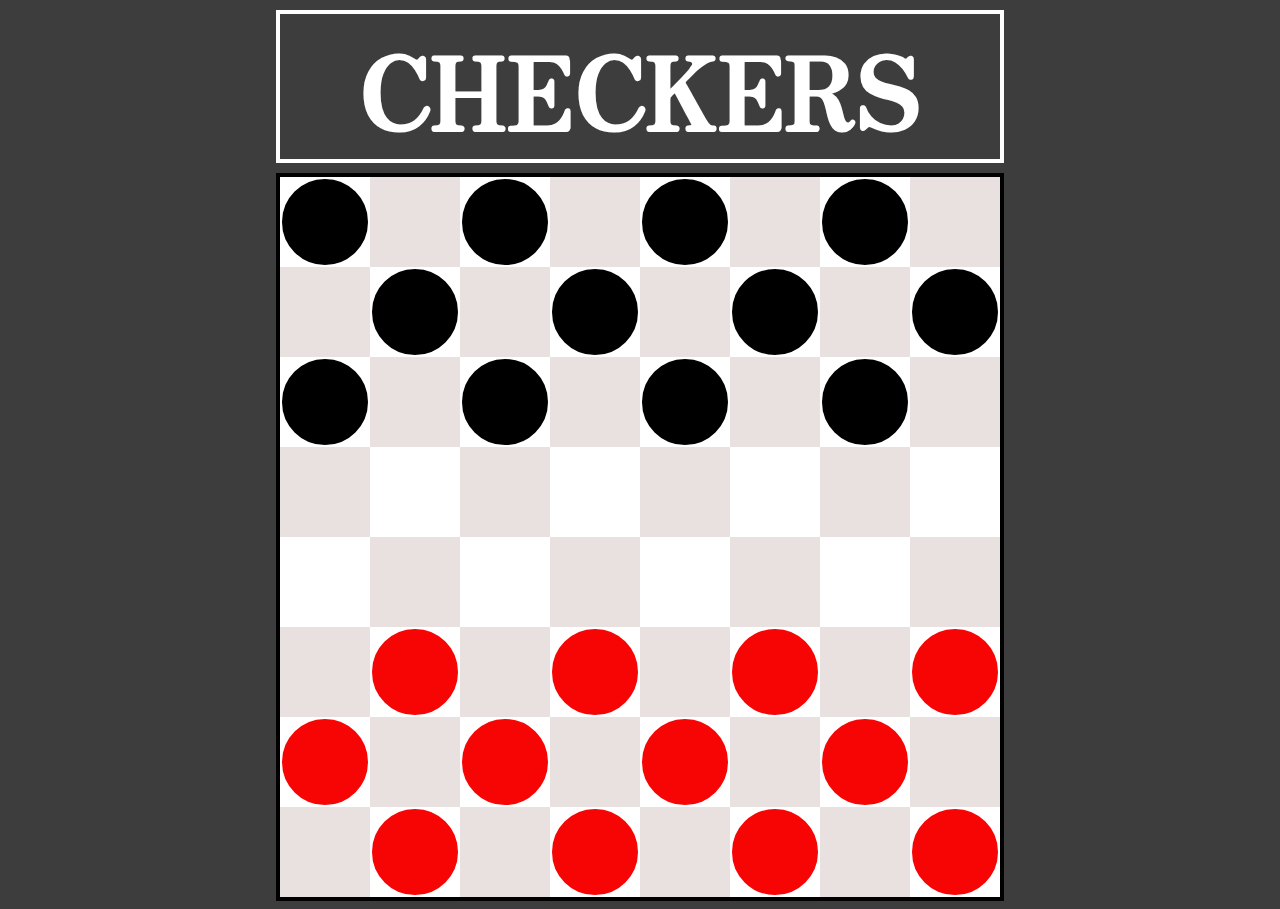
<file: index.html>
<!DOCTYPE html>
<html lang="en">
<head>
    <meta charset="UTF-8">
    <meta http-equiv="X-UA-Compatible" content="IE=edge">
    <meta name="viewport" content="width=device-width, initial-scale=1.0">
    <link rel="stylesheet" type="text/css" href="style.css">
    <title>Document</title>
</head>
<body>
    <h1>CHECKERS</h1>
    <section class= board>
        <div class= 'light-square' id= 'a1'></div>
        <div class= 'dark-square'></div>
        <div class= 'light-square'id= 'a3'></div>
        <div class= 'dark-square'></div>
        <div class= 'light-square'id= 'a5'></div>
        <div class= 'dark-square'></div>
        <div class= 'light-square'id= 'a7'></div>
        <div class= 'dark-square'></div>
        <div class= 'dark-square'></div>
        <div class= 'light-square'id= 'b2'></div>
        <div class= 'dark-square'></div>
        <div class= 'light-square'id= 'b4'></div>
        <div class= 'dark-square'></div>
        <div class= 'light-square'id= 'b6'></div>
        <div class= 'dark-square'></div>
        <div class= 'light-square'id= 'b8'></div>
        <div class= 'light-square'id= 'c1'></div>
        <div class= 'dark-square'></div>
        <div class= 'light-square'id= 'c3'></div>
        <div class= 'dark-square'></div>
        <div class= 'light-square'id= 'c5'></div>
        <div class= 'dark-square'></div>
        <div class= 'light-square'id= 'c7'></div>
        <div class= 'dark-square'></div>
        <div class= 'dark-square'></div>
        <div class= 'light-square'id= 'd2'></div>
        <div class= 'dark-square'></div>
        <div class= 'light-square'id= 'd4'></div>        
        <div class= 'dark-square'></div>
        <div class= 'light-square'id= 'd6'></div>
        <div class= 'dark-square'></div>
        <div class= 'light-square'id= 'd8'></div>
        <div class= 'light-square'id= 'e1'></div>
        <div class= 'dark-square'></div>
        <div class= 'light-square'id= 'e3'></div>
        <div class= 'dark-square'></div>
        <div class= 'light-square'id= 'e5'></div>
        <div class= 'dark-square'></div>
        <div class= 'light-square'id= 'e7'></div>
        <div class= 'dark-square'></div>
        <div class= 'dark-square'></div>
        <div class= 'light-square'id= 'f2'></div>
        <div class= 'dark-square'></div>
        <div class= 'light-square'id= 'f4'></div>
        <div class= 'dark-square'></div>
        <div class= 'light-square'id= 'f6'></div>
        <div class= 'dark-square'></div>
        <div class= 'light-square'id= 'f8'></div>
        <div class= 'light-square'id= 'g1'></div>
        <div class= 'dark-square'></div>
        <div class= 'light-square'id= 'g3'></div>
        <div class= 'dark-square'></div>
        <div class= 'light-square'id= 'g5'></div>
        <div class= 'dark-square'></div>
        <div class= 'light-square'id= 'g7'></div>
        <div class= 'dark-square'></div>
        <div class= 'dark-square'></div>
        <div class= 'light-square'id= 'h2'></div>
        <div class= 'dark-square'></div>
        <div class= 'light-square'id= 'h4'></div>
        <div class= 'dark-square'></div>
        <div class= 'light-square'id= 'h6'></div>
        <div class= 'dark-square'></div>
        <div class= 'light-square'id= 'h8'></div>

    </section>
</body>
<script src="index.js"></script>
</html>
</file>
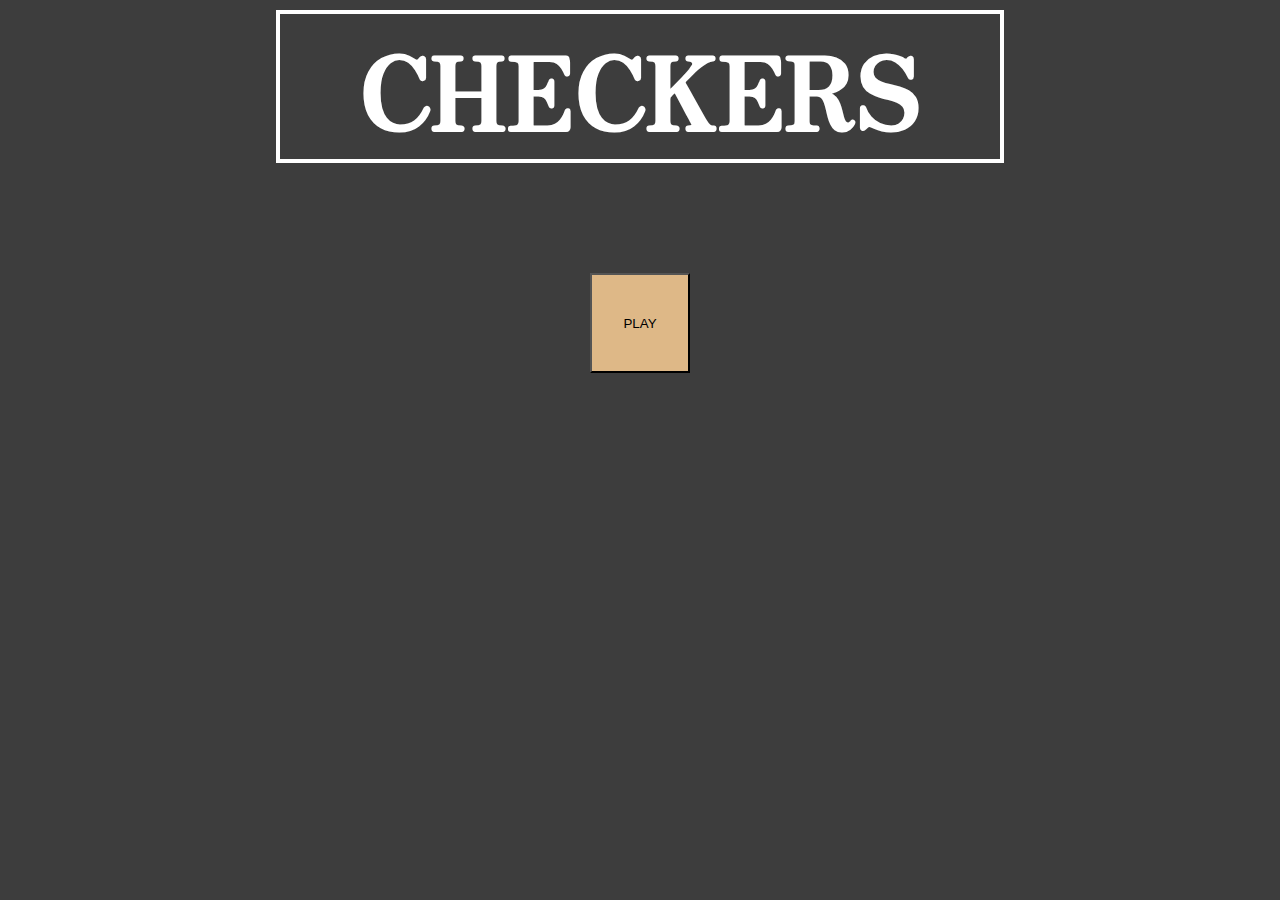
<file: landing_page.html>
<!DOCTYPE html>
<html lang="en">
<head>
    <meta charset="UTF-8">
    <meta http-equiv="X-UA-Compatible" content="IE=edge">
    <meta name="viewport" content="width=device-width, initial-scale=1.0">
    <link rel="stylesheet" type="text/css" href="landing_page.css">
    <title>Document</title>
</head>
<body>
    <h1>CHECKERS</h1>
    <div>
        <button class="play" 
        onclick="window.location.href = 'https://cut-elbow.surge.sh/';">
            PLAY
        </button>
    </div>
</body>
</html>
</file>
<file: style.css>
@import url('https://fonts.googleapis.com/css2?family=Zen+Antique+Soft&display=swap');
body {
    background-color: rgb(61, 61, 61);

}

h1 {
    font-family: 'Zen Antique Soft', serif;
    font-size: 100px;
    text-align: center;
    color: white;
    margin: 10px auto;
    border: 4px solid white;
    width: 720px;

}

.board {
    display: flex;
    flex-flow: row wrap;
    background-color: white;
    margin: auto;
    height: 720px;
    width: 720px;
    border: 4px solid black;
}

.light-square {
    background-color:white;
    height: 90px;
    width: 90px;
}

.dark-square {
    background-color: rgb(233, 224, 224);
    height: 90px;
    width: 90px;
}

.red {
    background-color: rgb(247, 4, 4);
    height: 86px;
    width: 86px;
    border: 2px solid white;
    border-radius: 50px;
}

.black {
    background-color:black;
    height: 86px;
    width: 86px;
    border: 2px solid white;
    border-radius: 50px;
}

.active-red {
    background-color: rgb(240, 92, 92);
    height: 86px;
    width: 86px;
    border: 2px solid rgb(0, 0, 0);
    border-radius: 50px;
}

.active-black {
    background-color: rgb(56, 56, 56);
    height: 86px;
    width: 86px;
    border: 2px solid rgb(0, 0, 0);
    border-radius: 50px;
}

.king-red {
    background-color: rgb(197, 27, 27);
    height: 86px;
    width: 86px;
    border: 3px solid rgb(0, 0, 0);
}

.king-black {
    background-color:rgb(78, 76, 76);
    height: 86px;
    width: 86px;
    border: 3px solid black;
}

.possibilities {
    background-color: rgb(199, 235, 208);
}
</file>
<file: landing_page.css>
@import url('https://fonts.googleapis.com/css2?family=Zen+Antique+Soft&display=swap');
body {
    background-color: rgb(61, 61, 61);

}

h1 {
    font-family: 'Zen Antique Soft', serif;
    font-size: 100px;
    text-align: center;
    color: white;
    margin: 10px auto;
    border: 4px solid white;
    width: 720px;

}
div {
    height:100px;
    width: 100px;
    margin: 0 auto;
    padding: 100px;
}

.play {
    background-color: burlywood;
    height: 100px;
    width: 100px;
}
</file>
